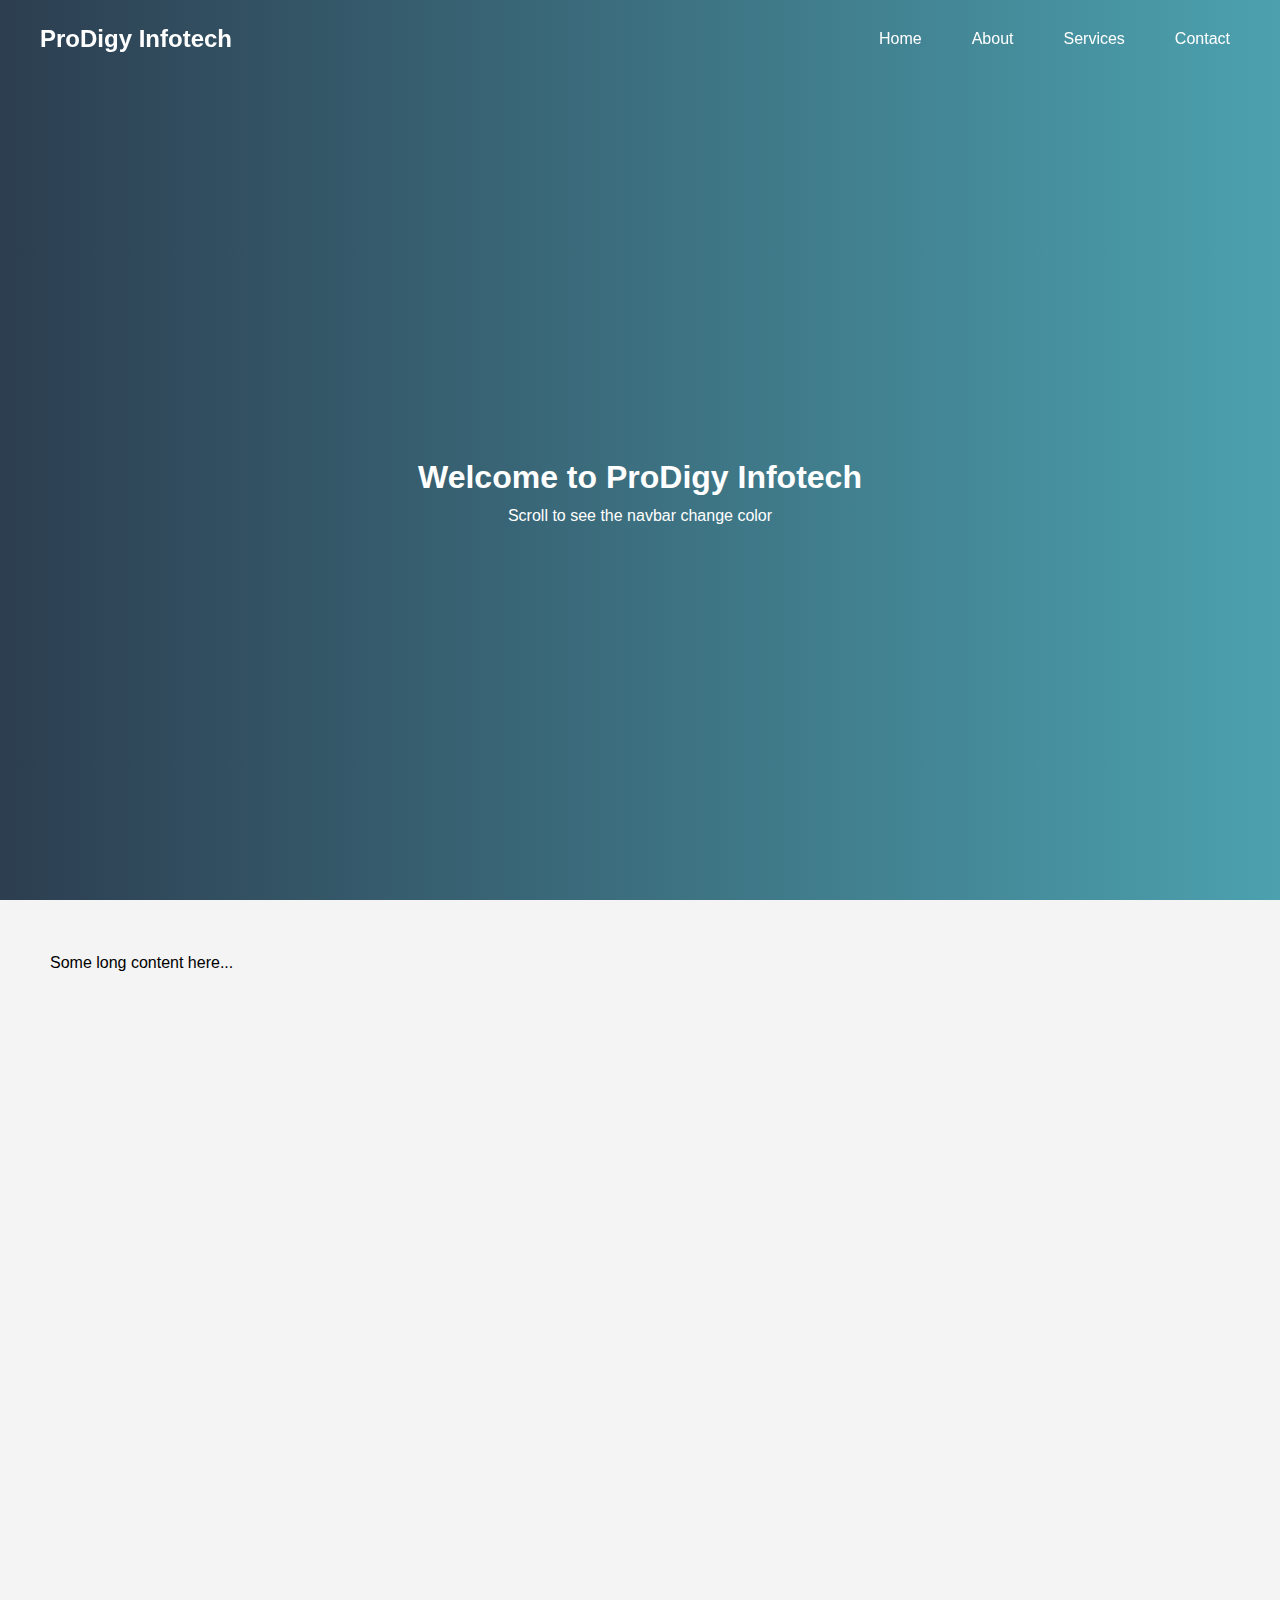
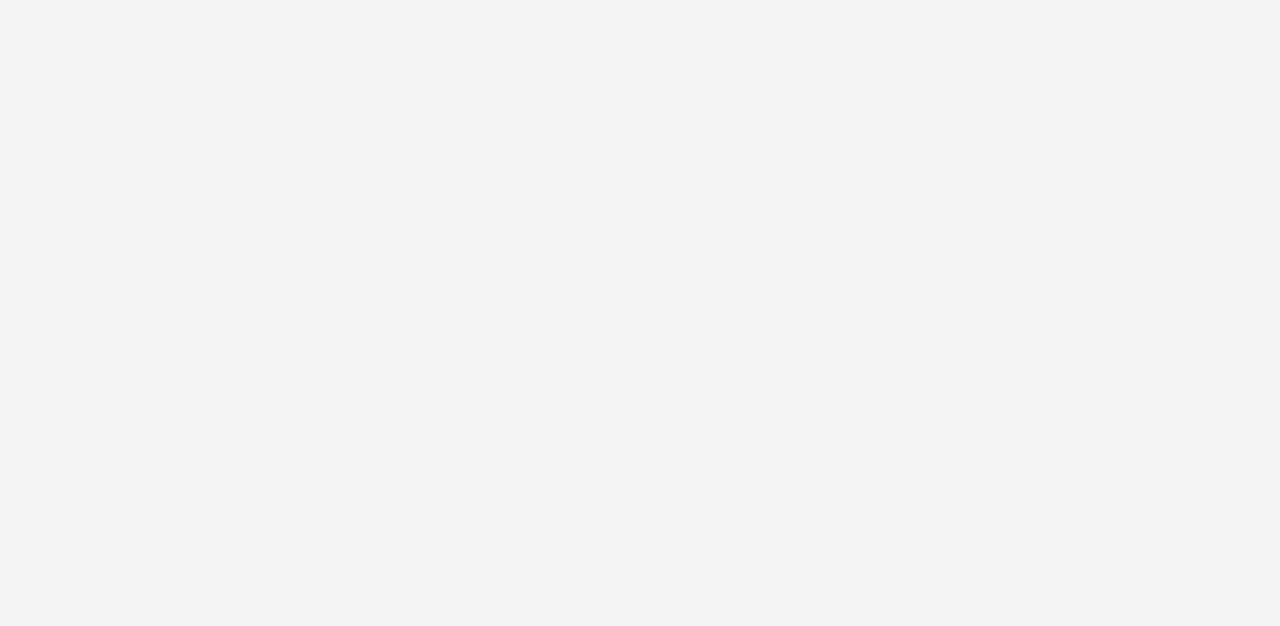
<file: prodigy-wd-01/index.html>
<!DOCTYPE html>
<html lang="en">
<head>
  <meta charset="UTF-8" />
  <meta name="viewport" content="width=device-width, initial-scale=1.0"/>
  <title>Interactive Navigation Menu</title>
  <link rel="stylesheet" href="style.css" />
</head>
<body>

  <!-- Navigation Menu -->
  <header id="navbar">
    <div class="logo">ProDigy Infotech</div>
    <nav>
      <ul class="nav-links">
        <li><a href="#">Home</a></li>
        <li><a href="#">About</a></li>
        <li><a href="#">Services</a></li>
        <li><a href="#">Contact</a></li>
      </ul>
    </nav>
  </header>

  <!-- Dummy content to enable scrolling -->
  <main>
    <section class="hero">
      <h1>Welcome to ProDigy Infotech</h1>
      <p>Scroll to see the navbar change color</p>
    </section>
    <section class="content">
      <p>Some long content here...</p>
      <p style="height: 1200px;"></p>
    </section>
  </main>

  <script src="script.js"></script>
</body>
</html>
</file>
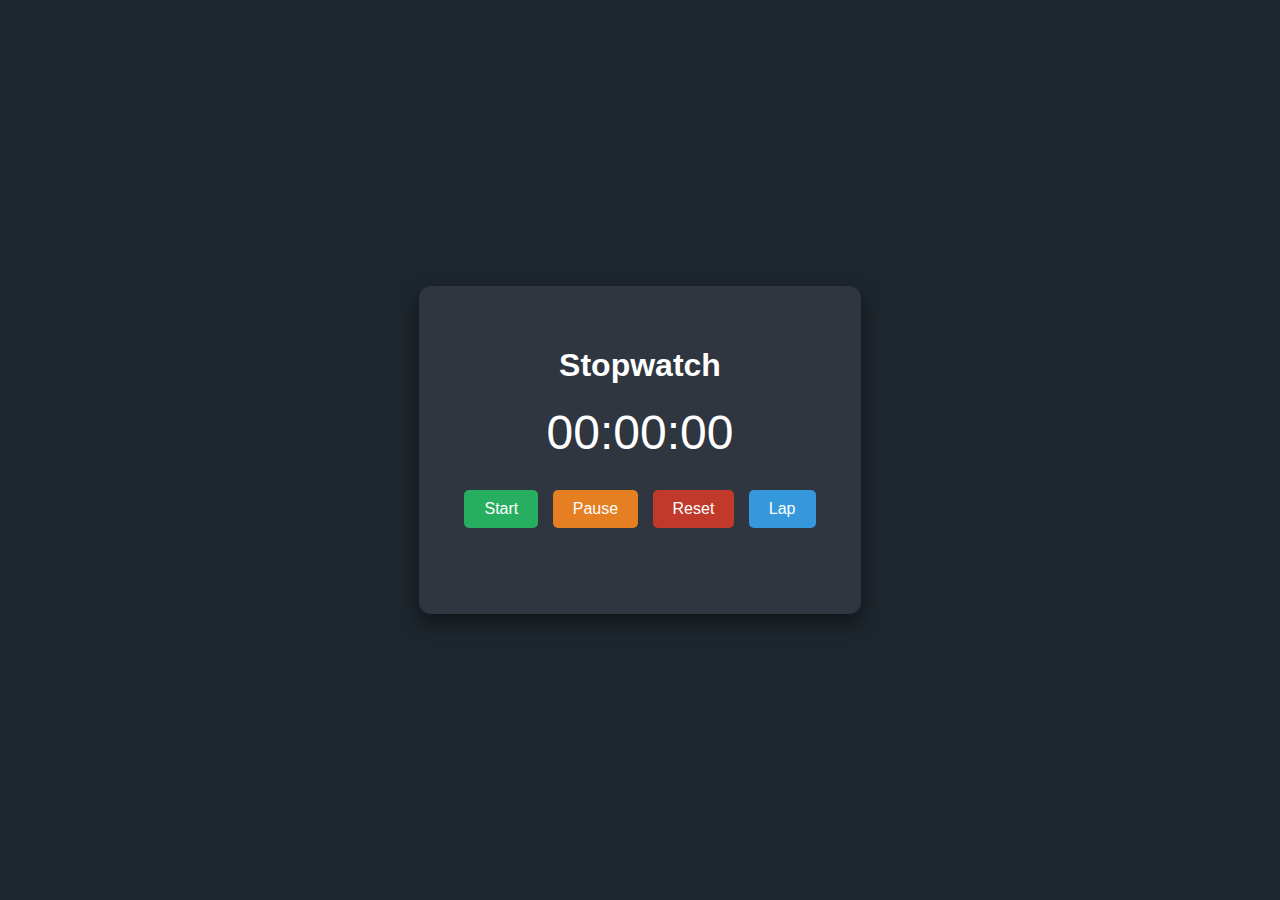
<file: prodigy-wd-02/index.html>
<!DOCTYPE html>
<html lang="en">
<head>
  <meta charset="UTF-8" />
  <meta name="viewport" content="width=device-width, initial-scale=1.0"/>
  <title>Stopwatch App</title>
  <link rel="stylesheet" href="style.css" />
</head>
<body>

  <div class="stopwatch-container">
    <h1>Stopwatch</h1>
    <div class="display" id="display">00:00:00</div>

    <div class="buttons">
      <button id="startBtn">Start</button>
      <button id="pauseBtn">Pause</button>
      <button id="resetBtn">Reset</button>
      <button id="lapBtn">Lap</button>
    </div>

    <ul id="laps" class="laps"></ul>
  </div>

  <script src="script.js"></script>
</body>
</html>
</file>
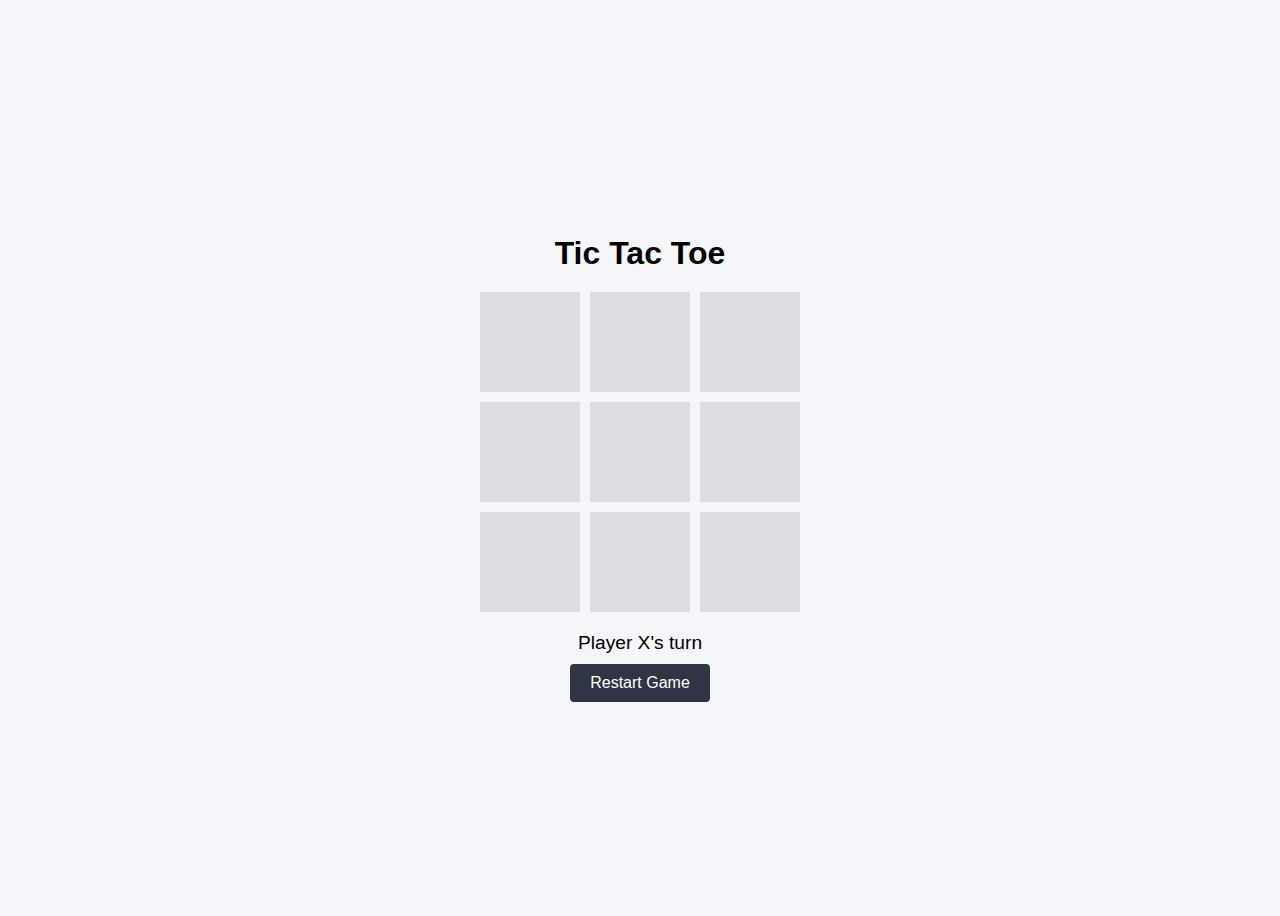
<file: prodigy-wd-03/index.html>
<!DOCTYPE html>
<html lang="en">
<head>
  <meta charset="UTF-8">
  <meta name="viewport" content="width=device-width, initial-scale=1">
  <title>Tic Tac Toe</title>
  <link rel="stylesheet" href="style.css">
</head>
<body>

  <div class="container">
    <h1>Tic Tac Toe</h1>
    <div id="board" class="board">
      <!-- 9 cells will be created by JavaScript -->
    </div>
    <p id="status" class="status">Player X's turn</p>
    <button id="restart">Restart Game</button>
  </div>

  <script src="script.js"></script>
</body>
</html>
</file>
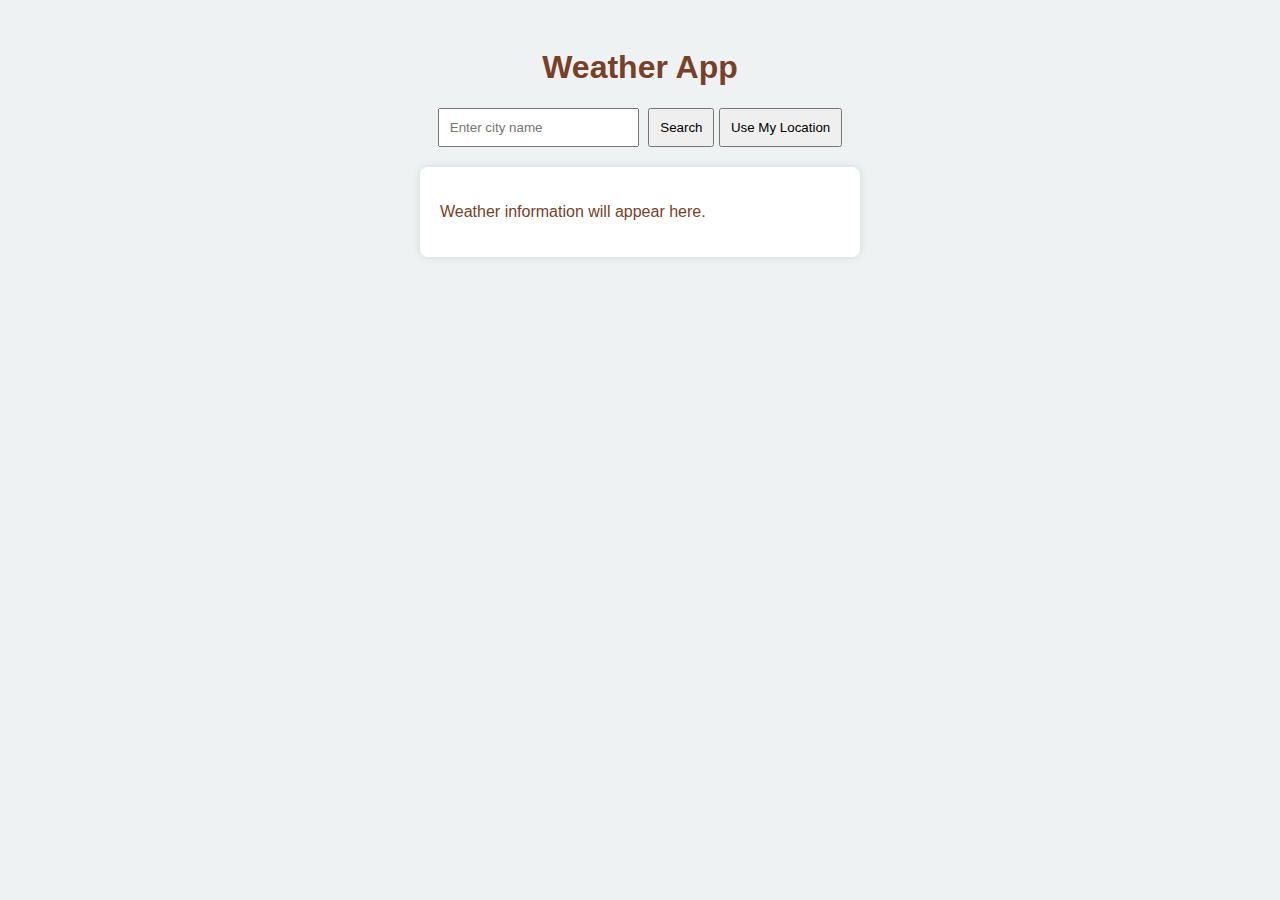
<file: prodigy-wd-05/index.html>
<!DOCTYPE html>
<html>
<head>
  <meta charset="UTF-8" />
  <meta name="viewport" content="width=device-width, initial-scale=1.0"/>
  <title>Weather App</title>
  <style>
    body {
      font-family: Arial, sans-serif;
      padding: 20px;
      background: #eef2f3;
      color: #794028;
    }
    h1 {
      text-align: center;
    }
    .weather-info {
      margin-top: 20px;
      padding: 20px;
      background: #fff;
      border-radius: 8px;
      max-width: 400px;
      margin-left: auto;
      margin-right: auto;
      box-shadow: 0 0 10px rgba(0,0,0,0.1);
    }
    input {
      padding: 10px;
      margin-right: 5px;
    }
    button {
      padding: 10px;
    }
  </style>
</head>
<body>

<h1>Weather App</h1>

<div style="text-align:center;">
  <input type="text" id="locationInput" placeholder="Enter city name" />
  <button onclick="getWeatherByCity()">Search</button>
  <button onclick="getWeatherByLocation()">Use My Location</button>
</div>

<div class="weather-info" id="weatherInfo">
  <p>Weather information will appear here.</p>
</div>

<script>
  const apiKey = "YOUR_API_KEY";

  function displayWeather(data) {
    const weatherDiv = document.getElementById("weatherInfo");

    if (data.cod !== 200) {
      weatherDiv.innerHTML = `<p>Error: ${data.message}</p>`;
      return;
    }

    const html = `
      <h2>${data.name}, ${data.sys.country}</h2>
      <p><strong>Weather:</strong> ${data.weather[0].description}</p>
      <p><strong>Temperature:</strong> ${data.main.temp} °C</p>
      <p><strong>Humidity:</strong> ${data.main.humidity}%</p>
      <p><strong>Wind Speed:</strong> ${data.wind.speed} m/s</p>
    `;

    weatherDiv.innerHTML = html;
  }

  function getWeatherByCity() {
    const city = document.getElementById("locationInput").value;
    if (!city) {
      alert("Please enter a city name.");
      return;
    }

    fetch(`https://api.openweathermap.org/data/2.5/weather?q=${encodeURIComponent(city)}&appid=${apiKey}&units=metric`)
      .then(res => res.json())
      .then(displayWeather)
      .catch(err => {
        document.getElementById("weatherInfo").innerHTML = `<p>Error fetching data.</p>`;
        console.error(err);
      });
  }

  function getWeatherByLocation() {
    if (!navigator.geolocation) {
      alert("Geolocation is not supported by your browser.");
      return;
    }

    navigator.geolocation.getCurrentPosition(position => {
      const { latitude, longitude } = position.coords;

      fetch(`https://api.openweathermap.org/data/2.5/weather?lat=${latitude}&lon=${longitude}&appid=${apiKey}&units=metric`)
        .then(res => res.json())
        .then(displayWeather)
        .catch(err => {
          document.getElementById("weatherInfo").innerHTML = `<p>Error fetching data.</p>`;
          console.error(err);
        });
    }, () => {
      alert("Unable to retrieve your location.");
    });
  }
</script>

</body>
</html>
</file>
<file: prodigy-wd-02/style.css>
body {
    margin: 0;
    padding: 0;
    font-family: 'Segoe UI', sans-serif;
    background: #1e272e;
    color: white;
    display: flex;
    justify-content: center;
    align-items: center;
    height: 100vh;
  }
  
  .stopwatch-container {
    text-align: center;
    background: #2f3640;
    padding: 40px;
    border-radius: 12px;
    box-shadow: 0 8px 20px rgba(0,0,0,0.5);
  }
  
  .display {
    font-size: 3rem;
    margin: 20px 0;
  }
  
  .buttons button {
    padding: 10px 20px;
    font-size: 1rem;
    margin: 10px 5px;
    border: none;
    border-radius: 5px;
    cursor: pointer;
    transition: 0.3s;
  }
  
  #startBtn { background-color: #27ae60; color: white; }
  #pauseBtn { background-color: #e67e22; color: white; }
  #resetBtn { background-color: #c0392b; color: white; }
  #lapBtn { background-color: #3498db; color: white; }
  
  .buttons button:hover {
    opacity: 0.9;
  }
  
  .laps {
    list-style: none;
    padding: 0;
    margin-top: 20px;
    max-height: 150px;
    overflow-y: auto;
  }
  
  .laps li {
    background: #3d3d3d;
    padding: 8px;
    border-radius: 4px;
    margin: 5px 0;
    font-family: monospace;
  }
</file>
<file: prodigy-wd-03/style.css>
body {
    font-family: 'Segoe UI', sans-serif;
    background-color: #f5f6fa;
    display: flex;
    justify-content: center;
    align-items: center;
    height: 100vh;
  }
  
  .container {
    text-align: center;
  }
  
  h1 {
    margin-bottom: 20px;
  }
  
  .board {
    display: grid;
    grid-template-columns: repeat(3, 100px);
    gap: 10px;
    margin-bottom: 20px;
  }
  
  .cell {
    width: 100px;
    height: 100px;
    font-size: 2rem;
    background-color: #dcdde1;
    display: flex;
    justify-content: center;
    align-items: center;
    cursor: pointer;
    user-select: none;
    transition: background 0.2s;
  }
  
  .cell:hover {
    background-color: #a4b0be;
  }
  
  .status {
    font-size: 1.2rem;
    margin-bottom: 10px;
  }
  
  button {
    padding: 10px 20px;
    font-size: 1rem;
    background-color: #2f3542;
    color: #fff;
    border: none;
    border-radius: 4px;
    cursor: pointer;
  }
  
  button:hover {
    background-color: #57606f;
  }
</file>
<file: prodigy-wd-01/style.css>
/* Basic Reset */
* {
    margin: 0;
    padding: 0;
    box-sizing: border-box;
  }
  
  /* Body Styling */
  body {
    font-family: Arial, sans-serif;
    line-height: 1.6;
  }
  
  /* Header Navigation */
  #navbar {
    position: fixed;
    top: 0;
    width: 100%;
    padding: 20px 40px;
    display: flex;
    justify-content: space-between;
    align-items: center;
    background-color: transparent;
    transition: background-color 0.3s ease, box-shadow 0.3s ease;
    z-index: 1000;
  }
  
  #navbar.scrolled {
    background-color: #1a1a1a;
    box-shadow: 0 4px 6px rgba(0,0,0,0.1);
  }
  
  .logo {
    font-size: 1.5rem;
    font-weight: bold;
    color: white;
  }
  
  /* Navigation Links */
  .nav-links {
    list-style: none;
    display: flex;
    gap: 30px;
  }
  
  .nav-links li a {
    color: white;
    text-decoration: none;
    font-size: 1rem;
    padding: 5px 10px;
    transition: color 0.3s, background 0.3s;
  }
  
  /* Hover Effect */
  .nav-links li a:hover {
    color: #0ef;
    background-color: rgba(255, 255, 255, 0.1);
    border-radius: 4px;
  }
  
  /* Hero Section */
  .hero {
    height: 100vh;
    background: linear-gradient(to right, #2c3e50, #4ca1af);
    color: white;
    display: flex;
    flex-direction: column;
    justify-content: center;
    align-items: center;
    padding-top: 80px;
  }
  
  .content {
    padding: 50px;
    background-color: #f4f4f4;
  }
</file>
